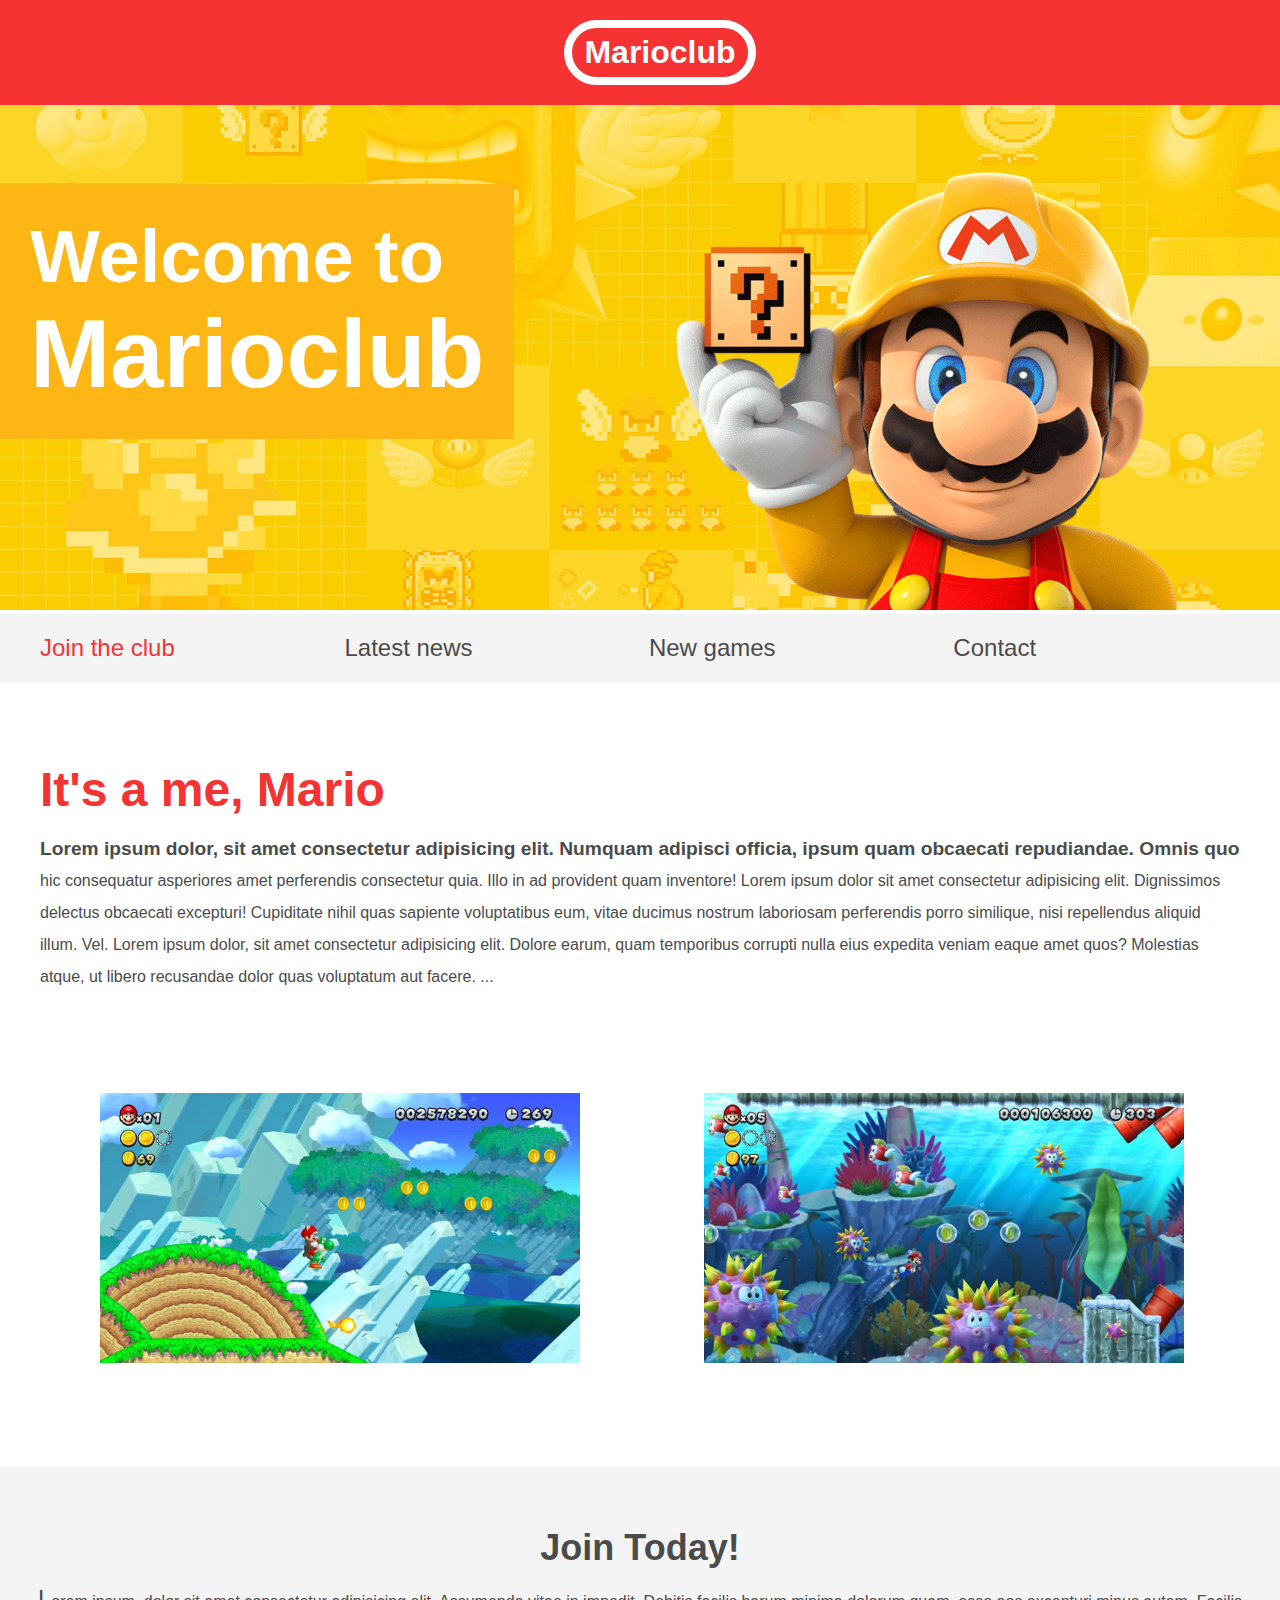
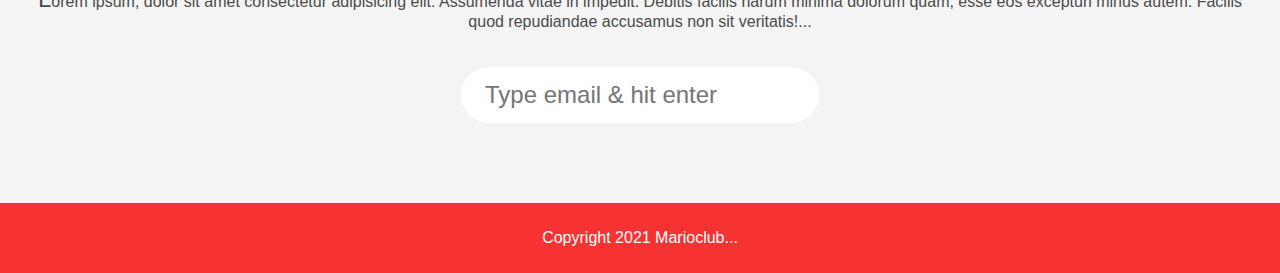
<file: index.html>
<!DOCTYPE html>
<html>
    <head>
        <link rel="stylesheet" href="styles.css">
        <title>Marioclub</title>
    </head>

    <body>
        <header>
            <h1>Marioclub</h1>
        </header>
        <section class="banner">
            <img src="img/banner.png" alt="marioclub welcome banner">
            <div class="welcome">
                <h2>Welcome to <br><span>Marioclub</span></h2>
            </div>
        </section>
        <nav class="main-nav">
            <ul>
                <li><a href="/join.html" class="join">Join the club</a></li>
                <li><a href="/news.html">Latest news</a></li>
                <li><a href="/games.html">New games</a></li>
                <li><a href="contact.html">Contact</a></li>
            </ul>
        </nav>
        <main>
            <article>
                <h2>It's a me, Mario</h2>
                <p>Lorem ipsum dolor, sit amet consectetur adipisicing elit. Numquam adipisci officia, ipsum quam obcaecati repudiandae. Omnis quo hic consequatur asperiores amet perferendis consectetur quia. Illo in ad provident quam inventore!
                    Lorem ipsum dolor sit amet consectetur adipisicing elit. Dignissimos delectus obcaecati excepturi! Cupiditate nihil quas sapiente voluptatibus eum, vitae ducimus nostrum laboriosam perferendis porro similique, nisi repellendus aliquid illum. Vel.
                    Lorem ipsum dolor, sit amet consectetur adipisicing elit. Dolore earum, quam temporibus corrupti nulla eius expedita veniam eaque amet quos? Molestias atque, ut libero recusandae dolor quas voluptatum aut facere.
                </p>
            </article>
            <ul class="images">
                <li><img src="img/thumb-1.png" alt="mario thumb 1"></li>
                <li><img src="img/thumb-2.png" alt="mario thumb 2"></li>
            </ul>
        </main>
        <section class="join">
            <h2>Join Today!</h2>
            <p>Lorem ipsum, dolor sit amet consectetur adipisicing elit. Assumenda vitae in impedit. Debitis facilis harum minima dolorum quam, esse eos excepturi minus autem. Facilis quod repudiandae accusamus non sit veritatis!</p>
            <form>
                <input type="email" name="email" placeholder="Type email & hit enter" required>
            </form>
        </section>
        <footer>
            <p class="copyright">Copyright 2021 Marioclub</p>
        </footer>
    </body>
</html>
</file>
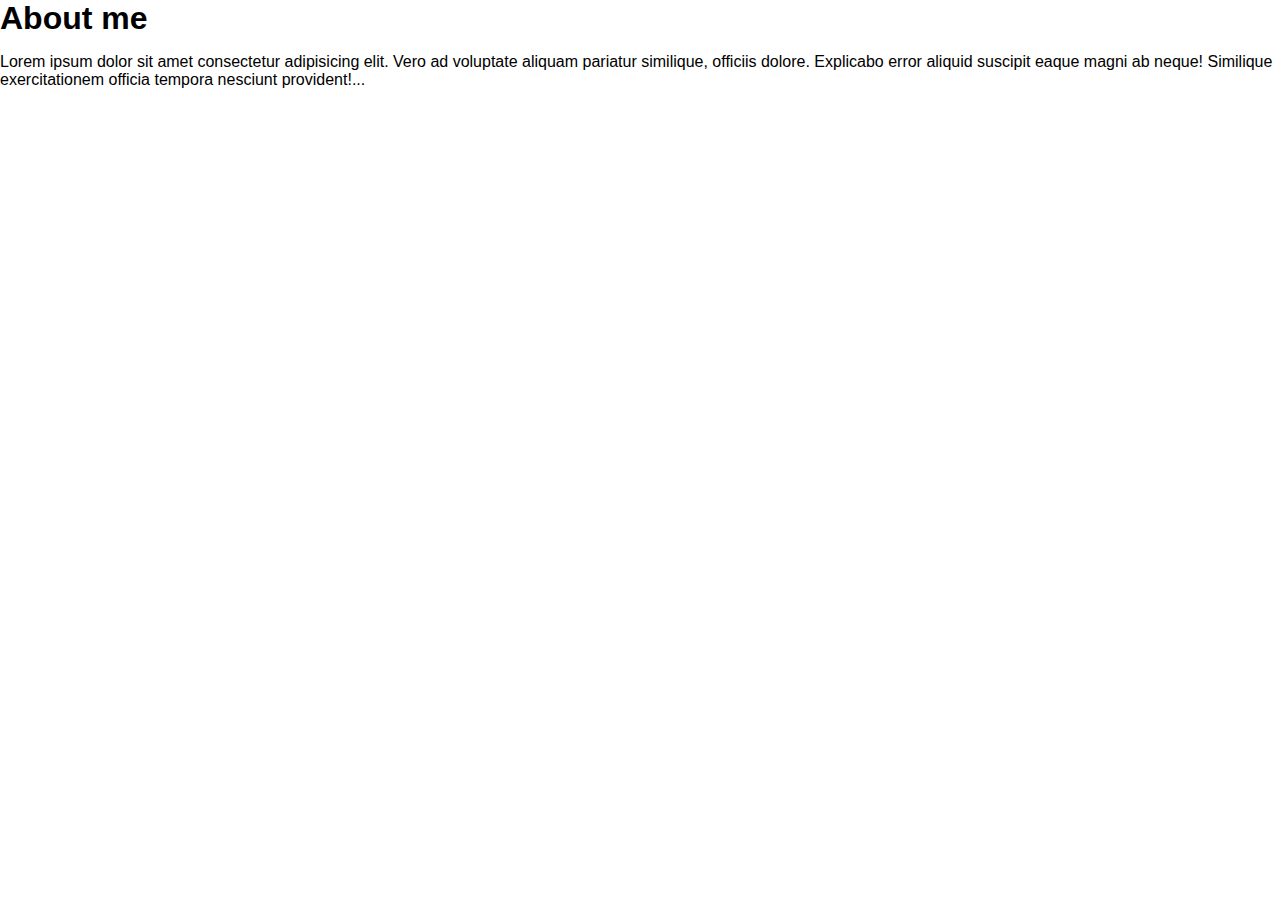
<file: about.html>
<!DOCTYPE html>
<html>
    <head>
        <link rel="stylesheet" href="styles.css">
        <title>CSS Basics</title>
    </head>
    <body>
        <h1>About me</h1>
        <p>Lorem ipsum dolor sit amet consectetur adipisicing elit. Vero ad voluptate aliquam pariatur similique, officiis dolore. Explicabo error aliquid suscipit eaque magni ab neque! Similique exercitationem officia tempora nesciunt provident!</p>
    </body>
</html>
</file>
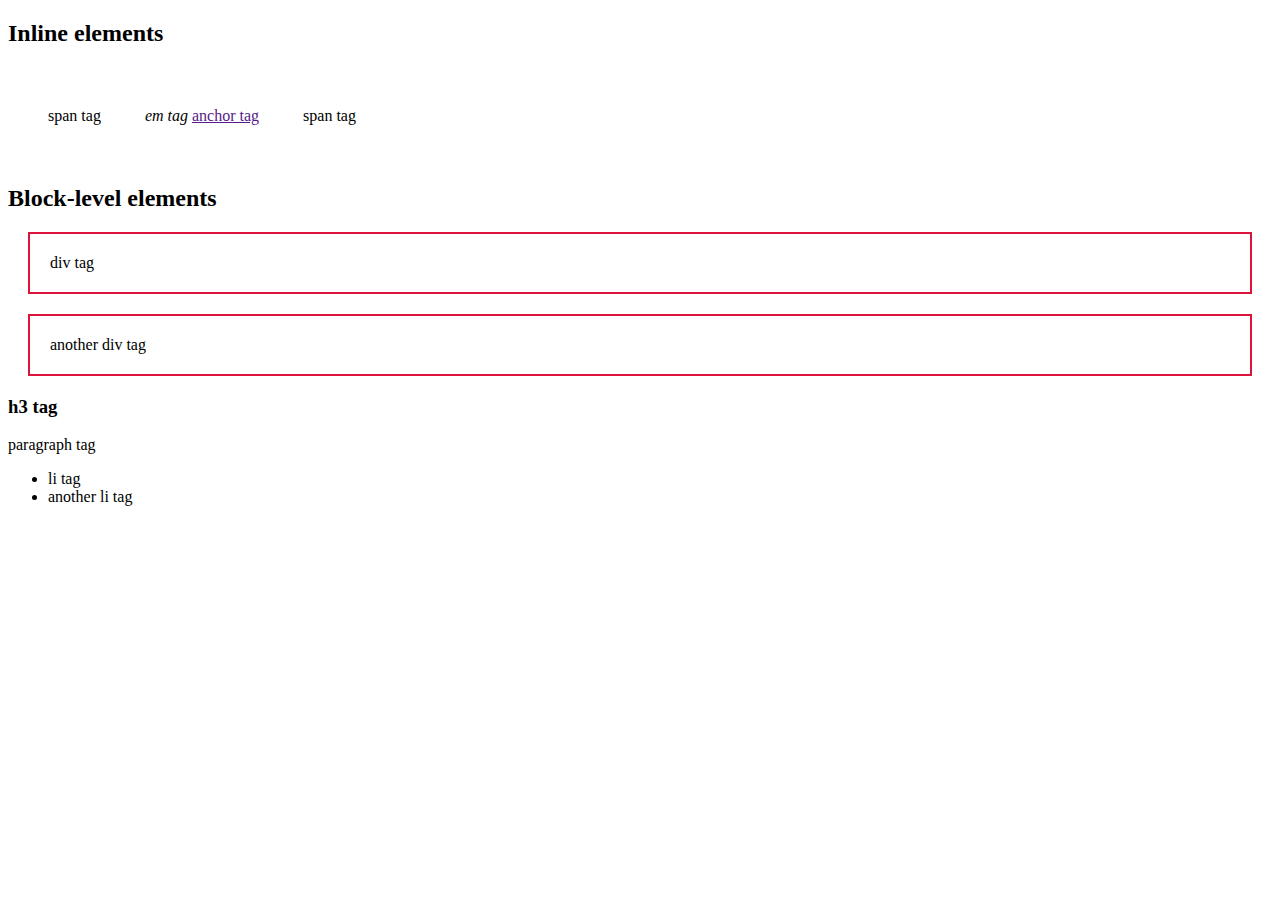
<file: indexTwo.html>
<!DOCTYPE html>

<html>
    <head>
        <link rel="stylesheet" href="stylesTwo.css">
        <title>CSS Basics</title>
    </head>
    <body>

        <h2>Inline elements</h2>

        <span>span tag</span>
        <em>em tag</em>
        <a href="">anchor tag</a>
        <span>span tag</span>

        <h2>Block-level elements</h2>

        <div>div tag</div>
        <div>another div tag</div>
        <h3>h3 tag</h3>
        <p>paragraph tag</p>
        <ul>
            <li>li tag</li>
            <li>another li tag</li>
        </ul>
    </body>
</html>
</file>
<file: styles.css>
/* header{
    position: static;
} */

/* header{
    position: relative;
    left: 100px;
    top: 100px;
} */

body, ul, li, h1, h2, a{
    margin: 0;
    padding: 0;
    font-family: arial;
}

header{
    background-color: #F63232;
    padding: 20px;
    text-align: center;
    position: fixed;
    width: 100%;
    z-index: 1;
    top: 0;
    left: 0;
}
header h1{
    color: white;
    border: 8px solid white;
    padding: 6px 12px;
    display: inline-block;
    border-radius: 36px;
}
.banner{
    position: relative;
}
.banner img{
    max-width: 100%;
}
.banner .welcome{
    background-color: #FEB614;
    color: white;
    padding: 30px;
    position: absolute;
    left: 0;
    top: 30%;
}
.banner h2{
    font-size: 74px;
}
.banner h2 span{
    font-size: 1.3em;
}
nav{
    background-color: #F4F4F4;
    padding: 20px;
    position: sticky;
    top: 104px;
}
nav ul{
    white-space: nowrap;
    max-width: 1200px;
    margin: 0 auto;
}
nav li{
    width: 25%;
    display: inline-block;
    font-size: 24px;
}
nav li a{
    text-decoration: none;
    color: #4B4B4B;
}
nav li a.join{
    color: #F63232;
}
main{
    max-width: 100%;
    width: 1200;
    margin: 80px auto;
    padding: 0 40px;
    box-sizing: border-box;
}
article h2{
    color: #F63232;
    font-size: 48px;
}
article p{
    line-height: 2em;
    color: #4B4B4B;
}
.images{
    text-align: center;
    margin: 80px 0;
    white-space: nowrap;
}
.images li{
    display: inline-block;
    width: 40%;
    margin: 20px 5%;
}
.images li img{
    max-width: 100%;
}
section.join{
    background: #F4F4F4;
    text-align: center;
    padding: 60px 20px;
    color: #4B4B4B;
}
.join h2{
    font-size: 36px
}
form input{
    margin: 20px 0;
    padding: 10px 20px;
    font-size: 24px;
    border-radius: 28px;
    border: 4px solid white;
}
footer{
    background: #F63232;
    color: white;
    padding: 10px;
    text-align: center;
}

/* pseudo classes */

nav li a:hover{
    text-decoration: underline;
    background-color: pink;
}
.images li:hover{
    position: relative;
    top: -4px;
}
form input:focus{
    border: 4px dashed #4b4b4b;
    outline: none;
}
form input:valid{
    border: 4px solid #71d300;
}
/* nav li:first-child{
    border: 3px solid #F63232;
} */

article p::first-line{
    font-weight: bold;
    font-size: 1.2em;
}
section.join p::first-letter{
    font-size: 1.5em;
}
p::selection{
    background-color: red;
    color: white;
}
p::after{
    content: '...'
}
</file>
<file: stylesTwo.css>
span{
    /* display:block; */
    display: inline-block;
    margin: 20px;
    padding: 20px;
}
div{
    /* display: inline; */
    border: 2px solid crimson;
    margin: 20px;
    padding: 20px;
}
</file>
